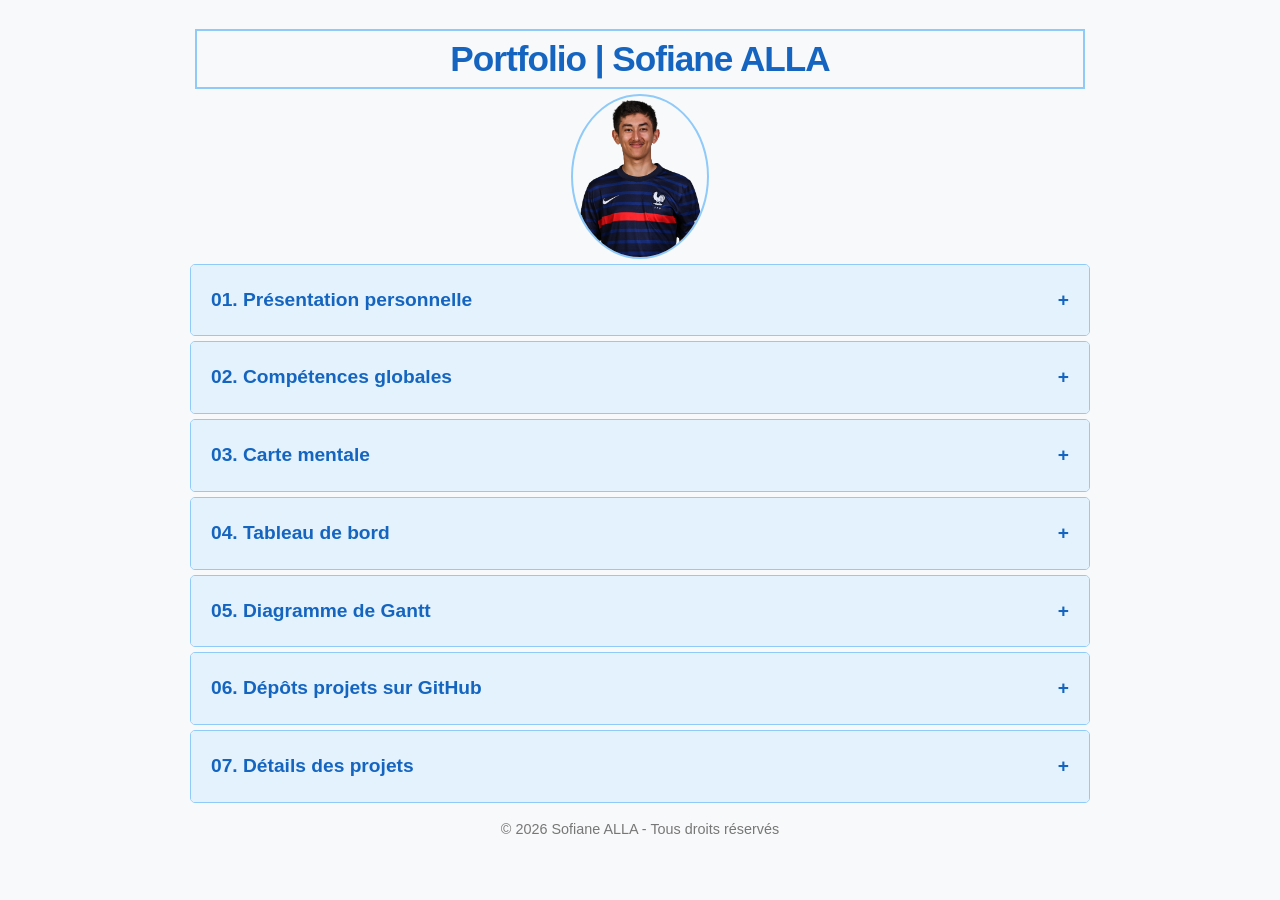
<file: index.html>
<!DOCTYPE html>
<html lang="fr">
<head>
    <meta charset="UTF-8">
    <meta name="viewport" content="width=device-width, initial-scale=1.0">
    <link href="styles/style.css" rel="stylesheet" type="text/css">
    <title>Portfolio - Sofiane Alla</title>
</head>
<body>

<div class="container">
    <header>
        <h1>Portfolio | Sofiane ALLA</h1>
		<img src="images/moi.png" class="photo" alt="Ma photo" class="profile-img">
    </header>

    <!-- PARTIE 1 : Présentation personnelle -->
    <div class="accordion">
        <div class="accordion-header">01. Présentation personnelle<span>+</span></div>
        <div class="accordion-content">
            <div class="profile-flex">
                <div>
                    <p>En tant que futur <b>Data Analyst</b>, et ce grâce à la formation de chez <a href="https://openclassrooms.com/fr/paths/1040-data-analyst?utm_source%5B0%5D=google&utm_source%5B1%5D=google&utm_medium%5B0%5D=cpc&utm_medium%5B1%5D=cpc&utm_campaign=paidsearch_google_fr_fr_b2c_prospecting_bra_track-led_adgroup-is-149602060776&gad_source=1&gad_campaignid=20152310125&gbraid=0AAAAACyNAs8i6EhnjJRvvVOrz9gozspXW&gclid=CjwKCAjwn4vQBhBsEiwAq3hhN4UqWGBEc7h9K9jXdl5oJImDxLY96nRW3cwnMhP51nGlVU_amKCtJBoC0VYQAvD_BwE" title="Le meilleur endroit pour trouver plus d'informations sur la mission de Mozilla et la manière de contribuer" target="_blank">OpenClassrooms</a>, je tend à combiner au mieux rigueur et expertise technique pour donner du sens aux données.</p>
                    <p><b>Rigueur et logique :</b> ma formation universitaire m'apporte les bases solides nécessaires à la modélisation statistique et à la compréhension approfondie des algorithmes.</p>
					<p><b>Expertise data :</b> à travers mes projets (Python, SQL, Power), j'apprends à extraire, nettoyer et visualiser la donnée pour en faire un véritable outil d'aide à la décision.</p>
					<p><b>Esprit stratégique :</b> passionné par les échecs et le futsal, j'aborde chaque défi avec la tactique du joueur et l'esprit d'équipe du sportif.</p>
					<p>Curieux et technophile, je mets ma <b>polyvalence</b> au service de projets concrets alliant informatique et mathématiques.</p>
				</div>
            </div>
        </div>
    </div>

	<!-- PARTIE 2 : Compétences globales -->
    <div class="accordion">
        <div class="accordion-header">02. Compétences globales <span>+</span></div>
        <div class="accordion-content">
			<p>Vous pouvez retrouver mon auto-évaluation sur chaque langage de programmation à travers ce classement de maîtrise sur 5 étoiles :</p>
			<ul>
				<li>
					Excel : 
					<span class="star filled">★</span><span class="star filled">★</span><span class="star filled">★</span><span class="star filled">★</span><span class="star">★</span>
				</li>
				<li>
					Python : 
					<span class="star filled">★</span><span class="star filled">★</span><span class="star filled">★</span><span class="star filled">★</span><span class="star">★</span>
				</li>
				<li>
					Power BI : 
					<span class="star filled">★</span><span class="star filled">★</span><span class="star filled">★</span><span class="star filled">★</span><span class="star">★</span>
				</li>
				<li>
					C : 
					<span class="star filled">★</span><span class="star filled">★</span><span class="star filled">★</span><span class="star filled">★</span><span class="star">★</span>
				</li>
				<li>
					SQL (DBeaver/SQLite) : 
					<span class="star filled">★</span><span class="star filled">★</span><span class="star filled">★</span><span class="star">★</span><span class="star">★</span>
				</li>
				<li>
					Haskell : 
					<span class="star filled">★</span><span class="star filled">★</span><span class="star filled">★</span><span class="star">★</span><span class="star">★</span>
				</li>
				<li>
					Java : 
					<span class="star filled">★</span><span class="star filled">★</span><span class="star">★</span><span class="star">★</span><span class="star">★</span>
				</li>
			</ul>
        </div>
    </div>

    <!-- PARTIE 3 : Carte mentale -->
    <div class="accordion">
        <div class="accordion-header">03. Carte mentale<span>+</span></div>
        <div class="accordion-content">
            <p>Vous pouvez visualisez l'organisation de mes compétences et de mes projets via ce document :</p>
            <a href="annexes/carte-mentale.pdf" class="btn" target="_blank">Consulter la carte mentale (en .pdf)</a>
        </div>
    </div>

    <!-- PARTIE 4 : Tableau de bord -->
    <div class="accordion">
        <div class="accordion-header">04. Tableau de bord<span>+</span></div>
        <div class="accordion-content">
            <p>Vous pouvez également visualisez mon tableau de bord via ces documents :</p>
            <a href="annexes/tableau-de-bord.pdf" class="btn" target="_blank">Consulter le tableau de bord (en .pdf)</a>
            <a href="annexes/tableau-de-bord.pbix" download="tableau-de-bord.pbix" class="btn">Consulter le tableau de bord (en .pbix)</a>
        </div>
    </div>

    <!-- PARTIE 5 : Diagramme de Gantt -->
    <div class="accordion">
        <div class="accordion-header">05. Diagramme de Gantt<span>+</span></div>
        <div class="accordion-content">
            <p>Vous pouvez aussi visualisez le diagramme de Gantt permettant de visualiser dans le temps mes diverses tâches composant mes différents projet :</p>
            <a href="annexes/diagramme-de-gantt (1).xlsx" download="diagramme-de-gantt (1).xlsx" class="btn">Consulter le diagramme de Gantt (en .xlsx)</a>
            <a href="annexes/diagramme-de-gantt (2).xlsx" download="diagramme-de-gantt (2).xlsx" class="btn">Consulter le diagramme de Gantt pouvant être inséré dans Power BI (en .xlsx)</a>
        </div>
    </div>

    <!-- PARTIE 6 : Lien GitHub -->
    <div class="accordion">
        <div class="accordion-header">06. Dépôts projets sur GitHub<span>+</span></div>
        <div class="accordion-content">
            <p>Vous pouvez retrouvez l'intégralité de mes 11 projets de formation Data Analyst, mes projets personnels ainsi que leurs dépôts respectifs ici :</p>
            <a href="https://github.com/sofianealla14?tab=repositories" class="btn" target="_blank">Voir mes dépôts GitHub</a>
        </div>
    </div>

    <!-- PARTIE 7 : Détail des projets -->
    <div class="accordion">
        <div class="accordion-header">07. Détails des projets <span>+</span></div>
        <div class="accordion-content">

            <!-- Exemple de Projet 1 (à dupliquer pour les 11) -->
            <div class="project-card">
                <h3>Projet 1 : démarrez votre formation de Business Intelligence</h3>
                <p><strong>Objectif :</strong> se familiariser avec la formation, comprendre comment marche le site et les rendus, les compétences et les attendus de manière générale</p>
                <p><strong>Résumé :</strong> découverte de la formation, des compétences et du "métier"</p>
                <div>
                    <span class="skills-tag">Découverte</span>
                    <span class="skills-tag">Présentation</span>
                </div>
                <a href="https://github.com/sofianealla14/projet-1_demarrez-votre-formation-de-Business-Intelligence" class="btn" target="_blank">Lien vers le repo</a>
            </div>

            <!-- Exemple de Projet 2 -->
            <div class="project-card">
                <h3>Projet 2 : visualisez des données avec Excel</h3>
                <p><strong>Objectif :</strong> un profil type des clients quittant la banque, les habitudes d’utilisations des clients et des profils de clients actuels qui pourraient partir</p>
                <p><strong>Résumé :</strong> analyse de la clientèle de PRIMERO BANK</p>
                <div>
                    <span class="skills-tag">Excel</span>
					<span class="skills-tag">Visualisation</span>
                    <span class="skills-tag">Bases de données</span>
                </div>
                <a href="https://github.com/sofianealla14/projet-2_visualisez-des-donnees-avec-Excel" class="btn" target="_blank">Lien vers le repo</a>
            </div>

			<!-- Exemple de Projet 3 -->
            <div class="project-card">
                <h3>Projet 3 : requêtez une base de données avec SQL</h3>
                <p><strong>Objectif :</strong> exploration des données, création et modification du schéma relationnel, insertion des données et exécution des requêtes et analyse des résultats</p>
                <p><strong>Résumé :</strong> analyse d'un jeu de donnée grâce avec SQL (DBeaver, SQlite, etc)</p>
                <div>
                    <span class="skills-tag">SQL</span>
					<span class="skills-tag">Relations</span>
                    <span class="skills-tag">Bases de données</span>
                </div>
                <a href="https://github.com/sofianealla14/projet-3_requetez-une-base-de-donnees-avec-SQL" class="btn" target="_blank">Lien vers le repo</a>
            </div>
			<!-- Exemple de Projet 4 -->
            <div class="project-card">
                <h3>Projet 4 : collectez des données en respectant les normes RGPD</h3>
                <p><strong>Objectif :</strong> introduction et processus de collecte des données, sélection des variables (requête SQL), préparation des données et nettoyage, anonymisation des données et contrôle/validation et les choix faits</p>
                <p><strong>Résumé :</strong> principes et les applications du RGPD (règlement général sur la protection des données)</p>
                <div>
                    <span class="skills-tag">Juridique</span>
					<span class="skills-tag">Anonymisation/pseudonymisation</span>
                    <span class="skills-tag">Bases de données</span>
                </div>
                <a href="https://github.com/sofianealla14/projet-4_collectez-des-donnees-en-respectant-les-normes-RGPD" class="btn" target="_blank">Lien vers le repo</a>
            </div>

			<!-- Exemple de Projet 5 -->
            <div class="project-card">
                <h3>Projet 5 : manipulez une base de données avec SQL pour suivre la satisfaction client</h3>
                <p><strong>Objectif :</strong> identifier les points forts et axes d’amélioration, mesurer la satisfaction par le Net Promoter Score (NPS) et d’autres indicateurs et mettre en place un suivi par typologie de produit, magasin, source de retour et période</p>
                <p><strong>Résumé :</strong> suivre la satisfaction client chez BestMarket dans plusieurs magasins</p>
                <div>
                    <span class="skills-tag">SQL</span>
					<span class="skills-tag">Satisfaction client</span>
                    <span class="skills-tag">Bases de données</span>
                </div>
                <a href="https://github.com/sofianealla14/projet-5_manipulez-une-base-de-donnees-avec-SQL-pour-suivre-la-satisfaction-client" class="btn" target="_blank">Lien vers le repo</a>
            </div>

			<!-- Exemple de Projet 6 -->
            <div class="project-card">
                <h3>Projet 6 : optimisez la gestion et nettoyez les données du stock d'une boutique</h3>
                <p><strong>Objectif :</strong> analyse de la gestion de Bottleneck (une boutique de vin)</p>
                <p><strong>Résumé :</strong> analyses exploratoires des données, fusion ou consolidations des données, analyses univariées du prix et faire des analyses complémentaires (CA, quantités, stocks, taux de marge et correlations)</p>
                <div>
                    <span class="skills-tag">Python</span>
					<span class="skills-tag">Visualisation</span>
					<span class="skills-tag">Indicateurs clés</span>
                    <span class="skills-tag">Bases de données</span>
                </div>
                <a href="https://github.com/sofianealla14/projet-6_optimisez-la-gestion-nettoyez-les-donnees-du-stock-d-une-boutique" class="btn" target="_blank">Lien vers le repo</a>
            </div>
			<!-- Exemple de Projet 7 -->
            <div class="project-card">
                <h3>Projet 7 : créez un tableau de bord dynamique avec PowerBI pour visualiser l'avancement de projets</h3>
                <p><strong>Objectif :</strong> product Strategy Canvas, préparation/nettoyage des données, le modèle de données et tableau de bord de reporting</p>
                <p><strong>Résumé :</strong> créer dashboard pour Sanitoral (une entreprise international gérant des projets)</p>
                <div>
                    <span class="skills-tag">Power BI</span>
					<span class="skills-tag">Processus classique (nettoyage/analyse/présentation)</span>
					<span class="skills-tag">Tableau de bord</span>
                    <span class="skills-tag">Bases de données</span>
                </div>
                <a href="https://github.com/sofianealla14/projet-7_creez-un-tableau-de-bord-dynamique-avec-PowerBI-pour-visualiser-l-avancement-de-projets" class="btn" target="_blank">Lien vers le repo</a>
            </div>

			<!-- Exemple de Projet 8 -->
            <div class="project-card">
                <h3>Projet 8 : réalisez une analyse de données en Python</h3>
                <p><strong>Objectif :</strong> analyse du marché immobilier, "prédire" avec un modèle et opportunités stratégique et préconisation</p>
                <p><strong>Résumé :</strong> Analyse d'un jeu de donnée d'une entreprise immobilière (les Plus Beaux Logis)) à Paris en Python</p>
                <div>
                    <span class="skills-tag">Python</span>
					<span class="skills-tag">Analyse de marché</span>
                    <span class="skills-tag">Bases de données</span>
                </div>
                <a href="https://github.com/sofianealla14/projet-8_realisez-une-analyse-de-donnees-en-Python" class="btn" target="_blank">Lien vers le repo</a>
            </div>

			<!-- Exemple de Projet 9 -->
            <div class="project-card">
                <h3>Projet 9 : améliorez les performances de l'entreprise</h3>
                <p><strong>Objectif :</strong> méthodes d’importation, nettoyage et transformation des données, modélisation des données, Data Visualisation et déploiement des préconisations stratégiques (dashboard) et mise à jour et automatisation (du dashboard)</p>
                <p><strong>Résumé :</strong> analyse pour émettre des préconisations à Bottleneck (entreprise de vin)</p>
                <div>
                    <span class="skills-tag">Power BI</span>
					<span class="skills-tag">Processus classique (nettoyage/analyse/présentation)</span>
					<span class="skills-tag">Tableau de bord</span>
                    <span class="skills-tag">Bases de données</span>
                </div>
                <a href="https://github.com/sofianealla14/projet-9_ameliorez-les-performances-de-l-entreprise" class="btn" target="_blank">Lien vers le repo</a>
            </div>

			<!-- Exemple de Projet 10 -->
            <div class="project-card">
                <h3>Projet 10 : analysez une demande business et identifiez les segments du marché les plus pertinents pour votre client</h3>
                <p><strong>Objectif :</strong> analyse SWOT et PESTEL, analyse des tendances du marché, analyse du segment et les opportunités stratégiques et les préconisations business</p>
                <p><strong>Résumé :</strong> analyses et préconisations pour Data ESN (jeux vidéos : ventes, avis clients, etc)</p>
                <div>
                    <span class="skills-tag">Power BI</span>
					<span class="skills-tag">Processus classique (nettoyage/analyse/présentation)</span>
					<span class="skills-tag">Diagnostic (SWOT/PESTEL/tendances)</span>
					<span class="skills-tag">Tableau de bord</span>
                    <span class="skills-tag">Bases de données</span>
                </div>
                <a href="https://github.com/sofianealla14/projet-10_analysez-demande-business-et-identifiez-segments-du-marche-pertinents-pour-votre-client" class="btn" target="_blank">Lien vers le repo</a>
            </div>

			<!-- Exemple de Projet 11 -->
            <div class="project-card">
                <h3>Projet 11 : créez votre portfolio de professionnel de la data</h3>
                <p><strong>Objectif :</strong> élaborer un pitch professionnel percutant et synthétiser ses compétences et expériences acquises tout au long de votre formation</p>
                <p><strong>Résumé :</strong> création d'un portfolio professionnel de Data Analyst pour afin de passer un entretien d'emnauche chez Aéroworld (leader mondial dans l'industrie aéronautique)</p>
                <div>
                    <span class="skills-tag">GitHub</span>
					<span class="skills-tag">Power BI</span>
                    <span class="skills-tag">Carte mentale</span>
                </div>
                <a href="https://github.com/sofianealla14/projet-11_creez-votre-portfolio-de-professionnel-de-la-data" class="btn" target="_blank">Lien vers le repo</a>
            </div>

            <!-- Exemple de Projet complémentaire 1 -->
            <div class="project-card">
                <h3>Projet en Python : développer un jeu</h3>
                <p><strong>Objectif :</strong> se familiariser avec les jeux en Python, comprendre les enjeux de ce type de programmation et travailler sur un projet en autonomie</p>
                <p><strong>Résumé :</strong> approfondissement au langage de programmation Python à travers la création d'un jeu</p>
                <div>
                    <span class="skills-tag">Python</span>
					<span class="skills-tag">Jeu</span>
                    <span class="skills-tag">Structuration</span>
                    <span class="skills-tag">Équipe</span>
                </div>
                <a href="https://github.com/sofianealla14/projet-en-Python" class="btn" target="_blank">Lien vers le repo</a>
            </div>

            <!-- Exemple de Projet complémentaire 2 -->
            <div class="project-card">
                <h3>Projet en C : faire ses débuts en C</h3>
                <p><strong>Objectif :</strong> se familiariser avec le C et comprendre les enjeux de ce langage</p>
                <p><strong>Résumé :</strong> introduction au langage de programmation C via des travaux pratiques</p>
                <div>
                    <span class="skills-tag">C</span>
					<span class="skills-tag">Introduction</span>
                    <span class="skills-tag">Familiarisation</span>
                </div>
                <a href="https://github.com/sofianealla14/projet-en-C" class="btn" target="_blank">Lien vers le repo</a>
            </div>
            
            <!-- Exemple de Projet complémentaire 3 -->
            <div class="project-card">
                <h3>Projet en Haskell : faire ses débuts en Haskell</h3>
                <p><strong>Objectif :</strong> se familiariser avec Haskell, comprendre les enjeux de ce langage et finaliser un projet en autonomie</p>
                <p><strong>Résumé :</strong> introduction au langage de programmation Haskell via des travaux pratiques et un projet final</p>
                <div>
                    <span class="skills-tag">Haskell</span>
					<span class="skills-tag">Familiarisation</span>
                    <span class="skills-tag">Logique</span>
                </div>
                <a href="https://github.com/sofianealla14/projet-en-Haskell" class="btn" target="_blank">Lien vers le repo</a>
            </div>

            <!-- Exemple de Projet complémentaire 4 -->
            <div class="project-card">
                <h3>Projet en Java : créer un emploi du temps et développer un jeu</h3>
                <p><strong>Objectif :</strong> se familiariser avec Java, comprendre les enjeux de ce langage et travailler sur des projets en autonomie</p>
                <p><strong>Résumé :</strong> introduction au langage de programmation Java via deux projets (un projet d'agencement d'emploi du temps et un projet portant sur le jeu du Taquin)</p>
                <div>
                    <span class="skills-tag">Java</span>
					<span class="skills-tag">Jeu</span>
                    <span class="skills-tag">Structuration</span>
                    <span class="skills-tag">Équipe</span>
                </div>
                <a href="https://github.com/sofianealla14/projet-en-Java" class="btn" target="_blank">Lien vers le repo</a>
            </div>
        </div>
    </div>

    <footer>
        &copy; 2026 Sofiane ALLA - Tous droits réservés
    </footer>
</div>

<script>
    // Script pour gérer l'ouverture des sections
    const accordions = document.querySelectorAll('.accordion');
	// Optionnel : Fermer les autres accordéons à l'ouverture d'un nouveau
	accordions.forEach(acc => {
		acc.querySelector('.accordion-header').addEventListener('click', () => {
			const isActive = acc.classList.contains('active');
			// Ferme tous les accordéons
			accordions.forEach(other => {
				other.classList.remove('active');
				other.querySelector('span').textContent = '+';
			});
			// Ouvre celui cliqué s'il n'était pas déjà ouvert
			if (!isActive) {
				acc.classList.add('active');
				acc.querySelector('span').textContent = '-';
			}
		});
});
</script>

</body>
</html>
</file>
<file: styles/style.css>
@charset "utf-8";		/* Cette ligne permet les caractères accentués */

header h1 {
	font-size: 2.2rem;
	color: var(--dark-blue);
	letter-spacing: -1px; /* Pour un look plus moderne */
	margin-bottom: 5px;
    border: 2px solid var(--mid-blue);
}

:root {
    --light-blue: #e3f2fd;
    --mid-blue: #90caf9;
    --dark-blue: #1565c0;
    --text-color: #333;
    --bg-color: #f8f9fa;
}

body {
    font-family: 'Segoe UI', Tahoma, Geneva, Verdana, sans-serif;
    background-color: var(--bg-color);
    color: var(--text-color);
    line-height: 1.6;
    margin: 0;
    padding: 0;
}

.container {
    max-width: 900px;
    margin: 0 auto;
}

header {
    text-align: center;
        padding: 5px 5px;
}

/* Style des sections déroulantes */
.accordion {
	background-color: white;
	border: 1px solid var(--mid-blue);
	border-radius: 5px;
	margin-bottom: 5px;
	overflow: hidden;
	transition: all 0.1s ease;
}

.accordion-header {
	background-color: var(--light-blue);
	padding: 20px;
	cursor: pointer;
	display: flex;
	justify-content: space-between;
	align-items: center;
	font-weight: bold;
	font-size: 1.2rem;
	color: var(--dark-blue);
}

.accordion-header:hover {
	background-color: var(--mid-blue);
}

.accordion-content {
	padding: 0 20px;
	max-height: 0;
	overflow: hidden;
	transition: max-height 0.1s ease-out, padding 0.1s ease;
}

.accordion.active .accordion-content {
	max-height: 10000px; /* Grande valeur pour permettre l'expansion */
	padding: 10px 15px 10px 15px;
}

p {
	margin: 0px 0px 0px 0px;
}

ul {
	margin: 0px 0px 0px 0px;
}

/* Section Présentation */
.profile-flex {
	display: flex;
	align-items: center;
	gap: 10px;
	flex-wrap: wrap;
}

.profile-img {
	width: 100px;
	height: 100px;
	border-radius: 50%;
	object-fit: cover;
	border: 2px solid var(--mid-blue);
}

.photo {
	display: block;
	margin: auto;
	height: auto;
	border: 2px solid var(--mid-blue);
	max-width: 15%;
	/* background: linear-gradient(135deg, #b3bbbc, #a2adab); */
	border-radius: 50%;
	transition: 0.8s;   
}

.photo:hover {
	transform: rotateY(180deg);
}

/* Section Projets */
.project-card {
	border-left: 5px solid var(--mid-blue);
	background: #fff;
	padding: 15px;
	margin-bottom: 15px;
	box-shadow: 5px 5px 15px rgba(0,0,0,0.1);
}

.btn {
	display: inline-block;
	background-color: var(--dark-blue);
	color: white;
	padding: 8px 15px;
	text-decoration: none;
	border-radius: 5px;
	font-size: 0.9rem;
	margin-top: 5px;
}

.btn:hover {
	opacity: 0.8;
}

.skills-tag {
	background: var(--light-blue);
	padding: 2px 8px;
	border-radius: 4px;
	font-size: 0.85rem;
	margin-right: 5px;
}

footer {
	text-align: center;
	padding: 10px;
	font-size: 0.9rem;
	color: #777;
}

.star {
	color: #ccc;
	font-size: 1.2rem;
}

.star.filled {
	color: #FFD700 !important;
	text-shadow: 0 0 0px rgba(0,0,0,0.1);
}
</file>
